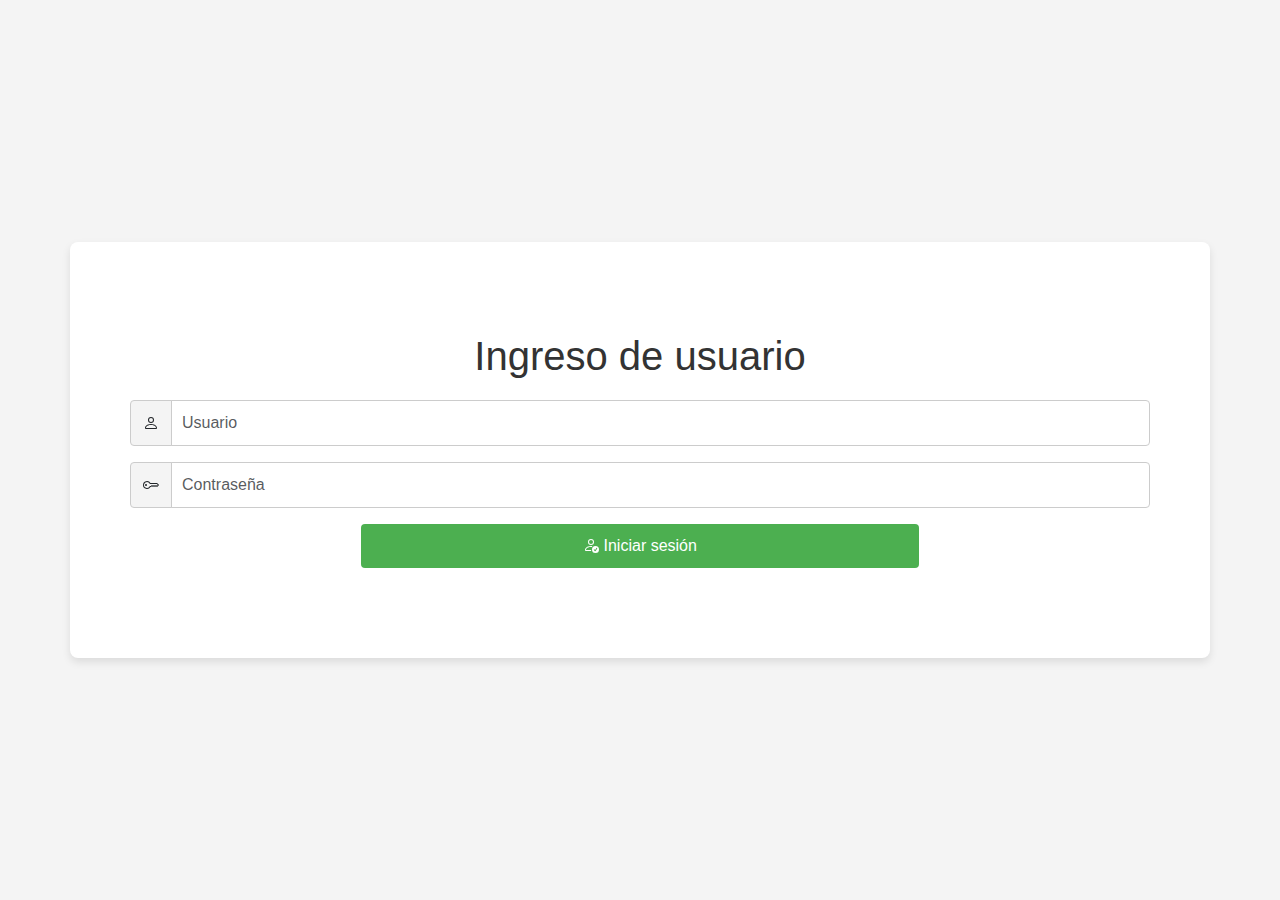
<file: views/shared/login.html>
<!DOCTYPE html>
<html lang="en">

<head>
    <meta charset="UTF-8">
    <meta name="viewport" content="width=device-width, initial-scale=1.0">
    <link href="https://cdn.jsdelivr.net/npm/bootstrap@5.3.3/dist/css/bootstrap.min.css" rel="stylesheet"
        integrity="sha384-QWTKZyjpPEjISv5WaRU9OFeRpok6YctnYmDr5pNlyT2bRjXh0JMhjY6hW+ALEwIH" crossorigin="anonymous">

        <link rel="stylesheet" href="../../styles/login.css">
    <title>Document</title>
</head>

<body>


    <main class="text-center container">
        <h1>Ingreso de usuario</h1>
        <form id="form-login" class="form-login">
            <div class="input-group mb-3">
                <span class="input-group-text" id="basic-addon1">
                    <svg xmlns="http://www.w3.org/2000/svg" width="16" height="16" fill="currentColor"
                        class="bi bi-person" viewBox="0 0 16 16">
                        <path
                            d="M8 8a3 3 0 1 0 0-6 3 3 0 0 0 0 6m2-3a2 2 0 1 1-4 0 2 2 0 0 1 4 0m4 8c0 1-1 1-1 1H3s-1 0-1-1 1-4 6-4 6 3 6 4m-1-.004c-.001-.246-.154-.986-.832-1.664C11.516 10.68 10.289 10 8 10s-3.516.68-4.168 1.332c-.678.678-.83 1.418-.832 1.664z" />
                    </svg>
                </span>
                <input type="text" class="form-control" placeholder="Usuario" id="user">
            </div>
            <div class="input-group mb-3">
                <span class="input-group-text" id="basic-addon1">
                    <svg xmlns="http://www.w3.org/2000/svg" width="16" height="16" fill="currentColor" class="bi bi-key"
                        viewBox="0 0 16 16">
                        <path
                            d="M0 8a4 4 0 0 1 7.465-2H14a.5.5 0 0 1 .354.146l1.5 1.5a.5.5 0 0 1 0 .708l-1.5 1.5a.5.5 0 0 1-.708 0L13 9.207l-.646.647a.5.5 0 0 1-.708 0L11 9.207l-.646.647a.5.5 0 0 1-.708 0L9 9.207l-.646.647A.5.5 0 0 1 8 10h-.535A4 4 0 0 1 0 8m4-3a3 3 0 1 0 2.712 4.285A.5.5 0 0 1 7.163 9h.63l.853-.854a.5.5 0 0 1 .708 0l.646.647.646-.647a.5.5 0 0 1 .708 0l.646.647.646-.647a.5.5 0 0 1 .708 0l.646.647.793-.793-1-1h-6.63a.5.5 0 0 1-.451-.285A3 3 0 0 0 4 5" />
                        <path d="M4 8a1 1 0 1 1-2 0 1 1 0 0 1 2 0" />
                    </svg>
                </span>
                <input type="password" class="form-control" placeholder="Contraseña" id="password">
            </div>

            <button type="submit" class="btn btn-outline-success">
                <svg xmlns="http://www.w3.org/2000/svg" width="16" height="16" fill="currentColor"
                    class="bi bi-person-check" viewBox="0 0 16 16">
                    <path
                        d="M12.5 16a3.5 3.5 0 1 0 0-7 3.5 3.5 0 0 0 0 7m1.679-4.493-1.335 2.226a.75.75 0 0 1-1.174.144l-.774-.773a.5.5 0 0 1 .708-.708l.547.548 1.17-1.951a.5.5 0 1 1 .858.514M11 5a3 3 0 1 1-6 0 3 3 0 0 1 6 0M8 7a2 2 0 1 0 0-4 2 2 0 0 0 0 4" />
                    <path
                        d="M8.256 14a4.5 4.5 0 0 1-.229-1.004H3c.001-.246.154-.986.832-1.664C4.484 10.68 5.711 10 8 10q.39 0 .74.025c.226-.341.496-.65.804-.918Q8.844 9.002 8 9c-5 0-6 3-6 4s1 1 1 1z" />
                </svg>
                Iniciar sesión</button>
        </form>
    </main>



    <script src="https://cdn.jsdelivr.net/npm/bootstrap@5.3.3/dist/js/bootstrap.bundle.min.js"
        integrity="sha384-YvpcrYf0tY3lHB60NNkmXc5s9fDVZLESaAA55NDzOxhy9GkcIdslK1eN7N6jIeHz"
        crossorigin="anonymous"></script>

        <script src="../../js/login.js"></script>
</body>

</html>
</file>
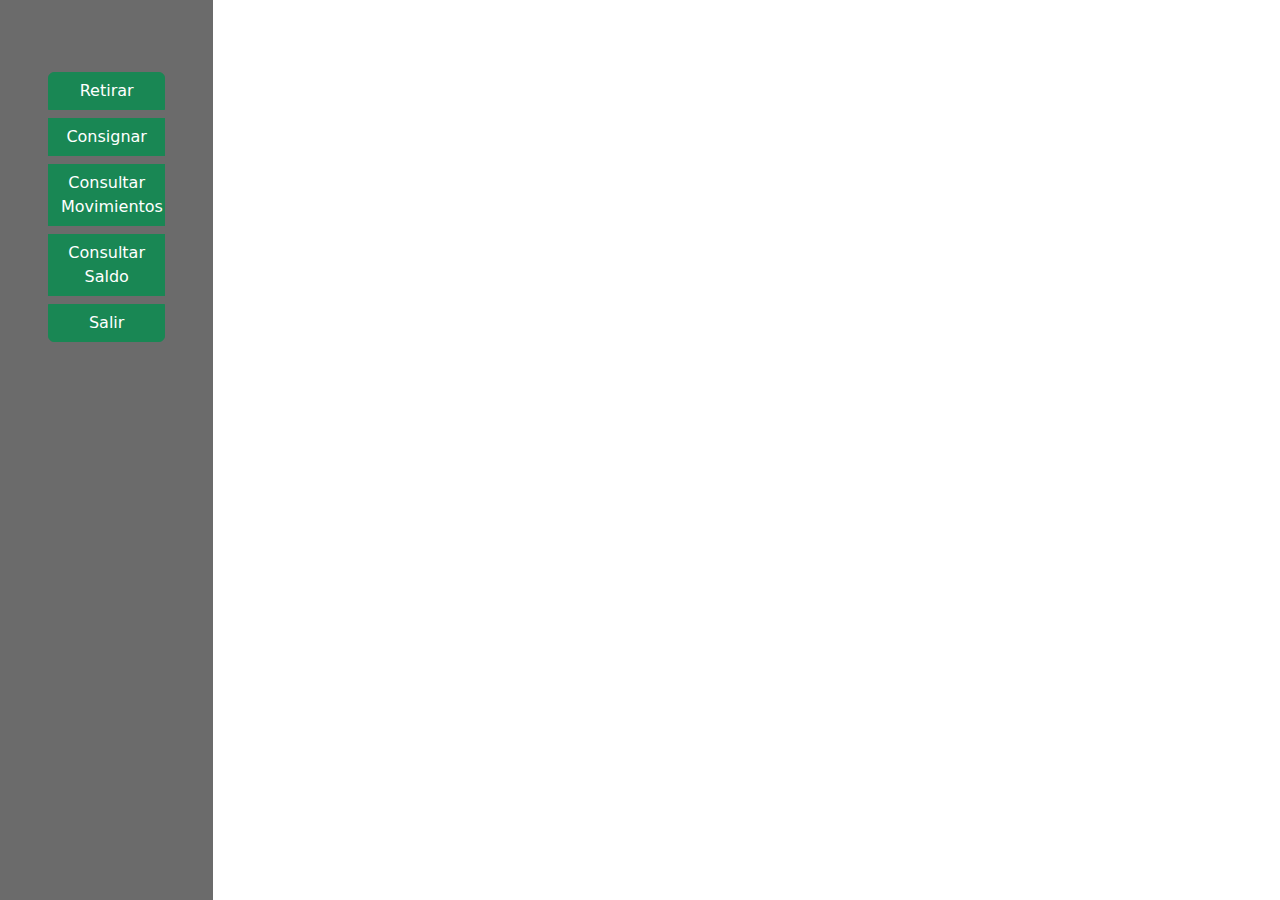
<file: views/shared/nav.html>
<!DOCTYPE html>
<html lang="en">
<head>
    <meta charset="UTF-8">
    <meta name="viewport" content="width=device-width, initial-scale=1.0">
    <link href="https://cdn.jsdelivr.net/npm/bootstrap@5.3.3/dist/css/bootstrap.min.css" rel="stylesheet" integrity="sha384-QWTKZyjpPEjISv5WaRU9OFeRpok6YctnYmDr5pNlyT2bRjXh0JMhjY6hW+ALEwIH" crossorigin="anonymous">
   <link rel="stylesheet" href="../../styles/nav.css">
    <title>Nav</title>

</head>
<body>

    <div class="container-fluid">
        <div class="row">
            <nav class="col-md-2 sidebar">

                <div class="btn-group-vertical w-100 px-5 mt-5" role="group">
                    <button type="button" class="btn btn-success my-1">Retirar</button>
                    <button type="button" class="btn btn-success my-1">Consignar</button>
                    <button type="button" class="btn btn-success my-1">Consultar Movimientos</button>
                    <button type="button" class="btn btn-success my-1">Consultar Saldo</button>
                    <button type="button" class="btn btn-success my-1">Salir</button>
                </div>
            

            </nav>

        
        </div>
    </div>

    <script src="https://cdn.jsdelivr.net/npm/bootstrap@5.3.3/dist/js/bootstrap.bundle.min.js" integrity="sha384-YvpcrYf0tY3lHB60NNkmXc5s9fDVZLESaAA55NDzOxhy9GkcIdslK1eN7N6jIeHz" crossorigin="anonymous"></script>
</body>
</html>
</file>
<file: styles/login.css>
.bi{
    vertical-align: -.125em;
}


body {
    font-family: Arial, sans-serif;
    background-color: #f4f4f4; /* Color de fondo suave */
    margin: 0;
    padding: 0;
    display: flex;
    justify-content: center;
    align-items: center;
    height: 100vh; /* Altura completa de la ventana */
}

main {
    background-color: #ffffff; /* Fondo blanco para el formulario */
    border-radius: 8px; /* Bordes redondeados */
    box-shadow: 0 4px 8px rgba(0, 0, 0, 0.1); /* Sombra suave */
    padding: 90px;
    width: 300px; /* Ancho fijo */
    text-align: center;
}

h1 {
    margin-bottom: 20px; /* Espacio debajo del título */

    color: #333; /* Color del texto */
}

.input-group {
    margin-bottom: 15px; /* Espacio entre campos */
    padding: 0 3rem 0 3rem;
}

.form-control {
    border: 1px solid #ccc; /* Bordes grises */
    border-radius: 4px; /* Bordes ligeramente redondeados */
    padding: 10px; /* Espaciado interno */
    transition: border-color 0.3s; /* Transición suave para el borde */
}

.form-control:focus {
    border-color: #4caf50; /* Color del borde al enfocar */
    box-shadow: 0 0 5px rgba(76, 175, 80, 0.5); /* Sombra al enfocar */
    outline: none; /* Quitar contorno */
}

.btn {
    width: 50%; /* Botón ocupa todo el ancho */
    padding: 10px; /* Espaciado interno */
    border-radius: 4px; /* Bordes redondeados */
    background-color: #4caf50; /* Color de fondo del botón */
    color: white; /* Color del texto */
    border: none; /* Sin bordes */
    transition: background-color 0.3s; /* Transición suave para el fondo */
}

.btn:hover {
    background-color: #45a049; /* Color más oscuro al pasar el ratón */
}

.input-group-text {
    background-color: #f4f4f4; /* Fondo gris claro para el ícono */
    border: 1px solid #ccc; /* Bordes grises */
    border-radius: 4px 0 0 4px; /* Bordes redondeados solo en un lado */
}
</file>
<file: styles/nav.css>
.sidebar {
    position: fixed;
    /*top: 56px;  Ajusta según el tamaño de tu navbar */
    bottom: 0;
    left: 0;
    z-index: 100;
    height: calc(100%);
    padding: 20px 0;
    background-color: #6b6b6b;
}
</file>
